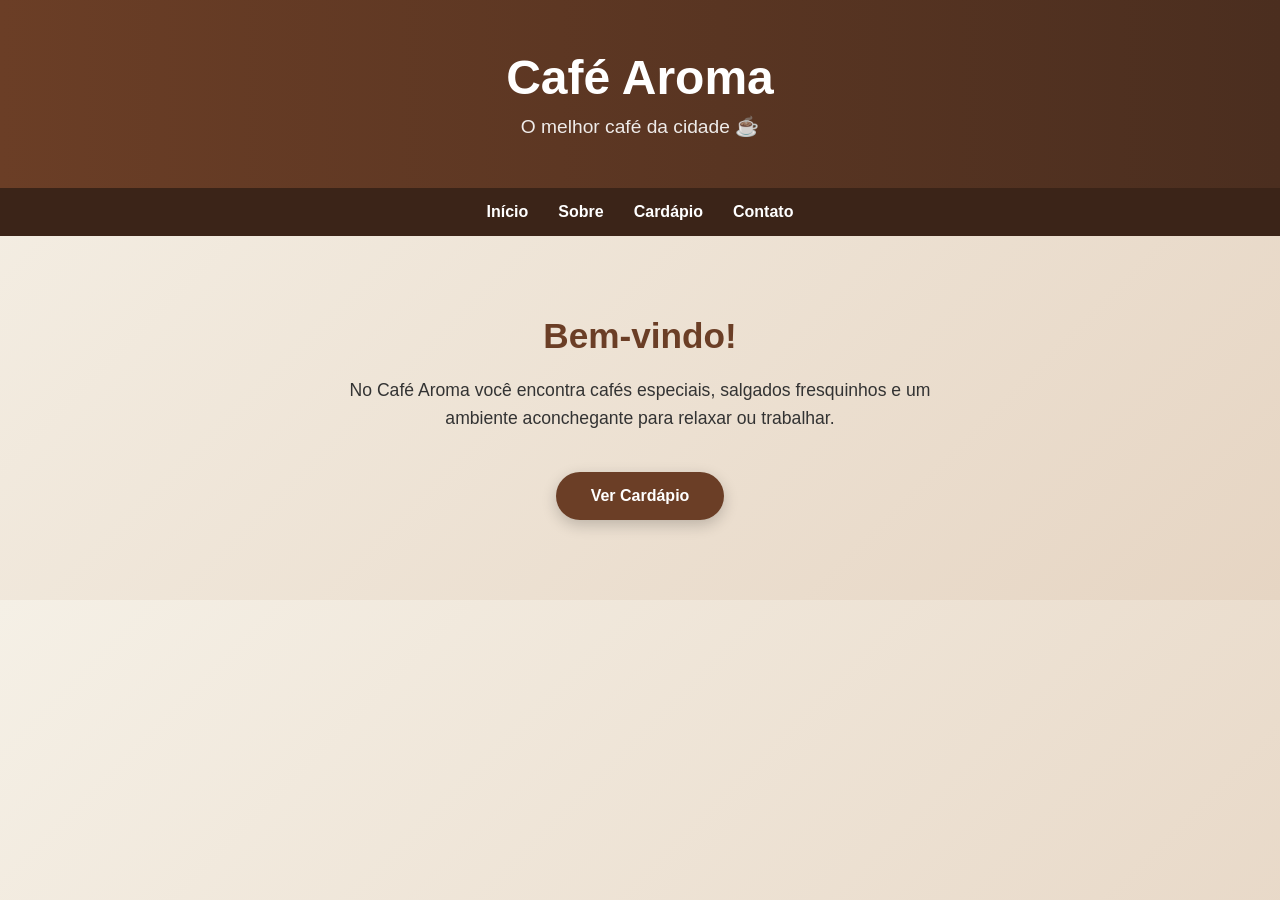
<file: index.html>
<!DOCTYPE html>
<html lang="pt-br">
<head>
    <meta charset="UTF-8">
    <meta name="viewport" content="width=device-width, initial-scale=1.0">
    <title>Café Aroma</title>
    <link rel="stylesheet" href="style.css">
</head>
<body>

    <header>
        <h1>Café Aroma</h1>
        <p>O melhor café da cidade ☕</p>
    </header>

    <nav>
        <a href="#">Início</a>
        <a href="#">Sobre</a>
        <a href="cardapio.html">Cardápio</a>
        <a href="#">Contato</a>
    </nav>

    <section class="conteudo">
        <h2>Bem-vindo!</h2>
        <p>
            No Café Aroma você encontra cafés especiais, salgados fresquinhos 
            e um ambiente aconchegante para relaxar ou trabalhar.
        </p>

        <a href="cardapio.html" class="botao">Ver Cardápio</a>
    </section>

</body>
</html>
</file>
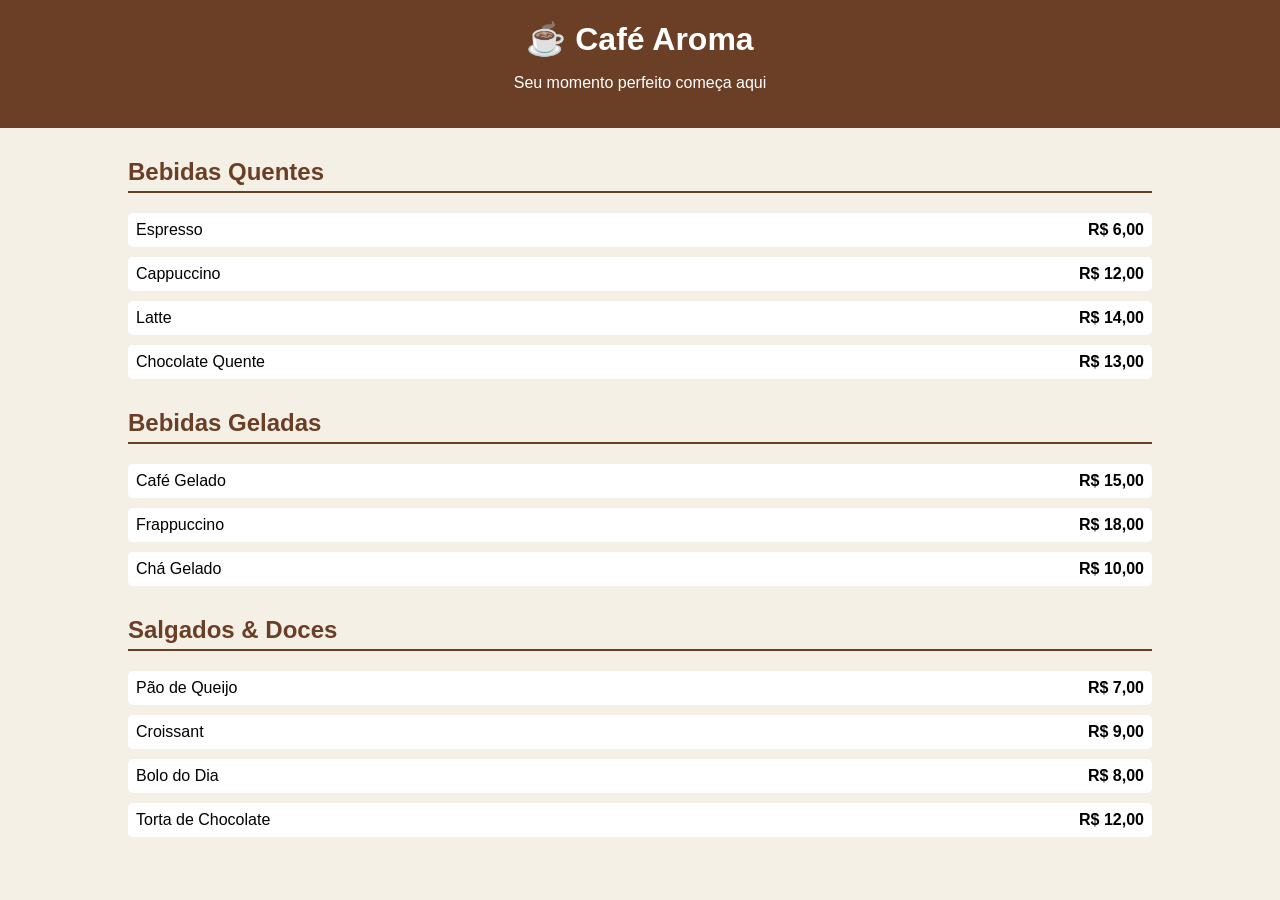
<file: cardapio.html>
<!DOCTYPE html>
<html lang="pt-br">
<head>
    <meta charset="UTF-8">
    <title>Cardápio - Café Aroma</title>
    <style>
        body {
            font-family: Arial, sans-serif;
            background-color: #f5f0e6;
            margin: 0;
            padding: 0;
        }

        header {
            background-color: #6b3e26;
            color: white;
            text-align: center;
            padding: 20px;
        }

        h1 {
            margin: 0;
        }

        .container {
            width: 80%;
            margin: 30px auto;
        }

        .categoria {
            margin-bottom: 30px;
        }

        .categoria h2 {
            border-bottom: 2px solid #6b3e26;
            padding-bottom: 5px;
            color: #6b3e26;
        }

        .item {
            display: flex;
            justify-content: space-between;
            margin: 10px 0;
            padding: 8px;
            background-color: #fff;
            border-radius: 5px;
        }

        .item span {
            font-weight: bold;
        }

        footer {
            text-align: center;
            padding: 15px;
            background-color: #6b3e26;
            color: white;
            margin-top: 30px;
        }
    </style>
</head>
<body>

<header>
    <h1>☕ Café Aroma</h1>
    <p>Seu momento perfeito começa aqui</p>
</header>

<div class="container">

    <div class="categoria">
        <h2>Bebidas Quentes</h2>

        <div class="item">
            <div>Espresso</div>
            <span>R$ 6,00</span>
        </div>

        <div class="item">
            <div>Cappuccino</div>
            <span>R$ 12,00</span>
        </div>

        <div class="item">
            <div>Latte</div>
            <span>R$ 14,00</span>
        </div>

        <div class="item">
            <div>Chocolate Quente</div>
            <span>R$ 13,00</span>
        </div>
    </div>

    <div class="categoria">
        <h2>Bebidas Geladas</h2>

        <div class="item">
            <div>Café Gelado</div>
            <span>R$ 15,00</span>
        </div>

        <div class="item">
            <div>Frappuccino</div>
            <span>R$ 18,00</span>
        </div>

        <div class="item">
            <div>Chá Gelado</div>
            <span>R$ 10,00</span>
        </div>
    </div>

    <div class="categoria">
        <h2>Salgados & Doces</h2>

        <div class="item">
            <div>Pão de Queijo</div>
            <span>R$ 7,00</span>
        </div>

        <div class="item">
            <div>Croissant</div>
            <span>R$ 9,00</span>
        </div>

        <div class="item">
            <div>Bolo do Dia</div>
            <span>R$ 8,00</span>
        </div>

        <div class="item">
            <div>Torta de Chocolate</div>
            <span>R$ 12,00</span>
        </div>
    </div>

</div>



</body>
</html>
</file>
<file: style.css>
/* Reset */
* {
    margin: 0;
    padding: 0;
    box-sizing: border-box;
}

/* Corpo */
body {
    font-family: 'Segoe UI', Arial, sans-serif;
    background: linear-gradient(135deg, #f5f0e6, #e6d5c3);
    color: #333;
}

/* Header */
header {
    background: linear-gradient(to right, #6b3e26, #4b2e1f);
    color: white;
    text-align: center;
    padding: 50px 20px;
}

header h1 {
    font-size: 3rem;
    margin-bottom: 10px;
}

header p {
    font-size: 1.2rem;
    opacity: 0.9;
}

/* Navegação */
nav {
    background-color: #3b2418;
    display: flex;
    justify-content: center;
    padding: 15px;
    gap: 30px;
}

nav a {
    color: white;
    text-decoration: none;
    font-weight: bold;
    position: relative;
    transition: 0.3s;
}

nav a::after {
    content: "";
    position: absolute;
    width: 0%;
    height: 2px;
    background: #ffd9b3;
    left: 0;
    bottom: -5px;
    transition: 0.3s;
}

nav a:hover::after {
    width: 100%;
}

/* Conteúdo */
.conteudo {
    text-align: center;
    padding: 80px 20px;
}

.conteudo h2 {
    font-size: 2.2rem;
    margin-bottom: 20px;
    color: #6b3e26;
}

.conteudo p {
    max-width: 600px;
    margin: 0 auto 40px;
    line-height: 1.6;
    font-size: 1.1rem;
}

/* Botão */
.botao {
    display: inline-block;
    background: #6b3e26;
    color: white;
    padding: 15px 35px;
    border-radius: 50px;
    text-decoration: none;
    font-weight: bold;
    transition: 0.3s;
    box-shadow: 0 5px 15px rgba(0,0,0,0.2);
}

.botao:hover {
    background: #4b2e1f;
    transform: translateY(-3px);
    box-shadow: 0 8px 20px rgba(0,0,0,0.3);
}

/* Responsividade */
@media (max-width: 600px) {
    nav {
        flex-direction: column;
        gap: 15px;
    }

    header h1 {
        font-size: 2.2rem;
    }
}
</file>
